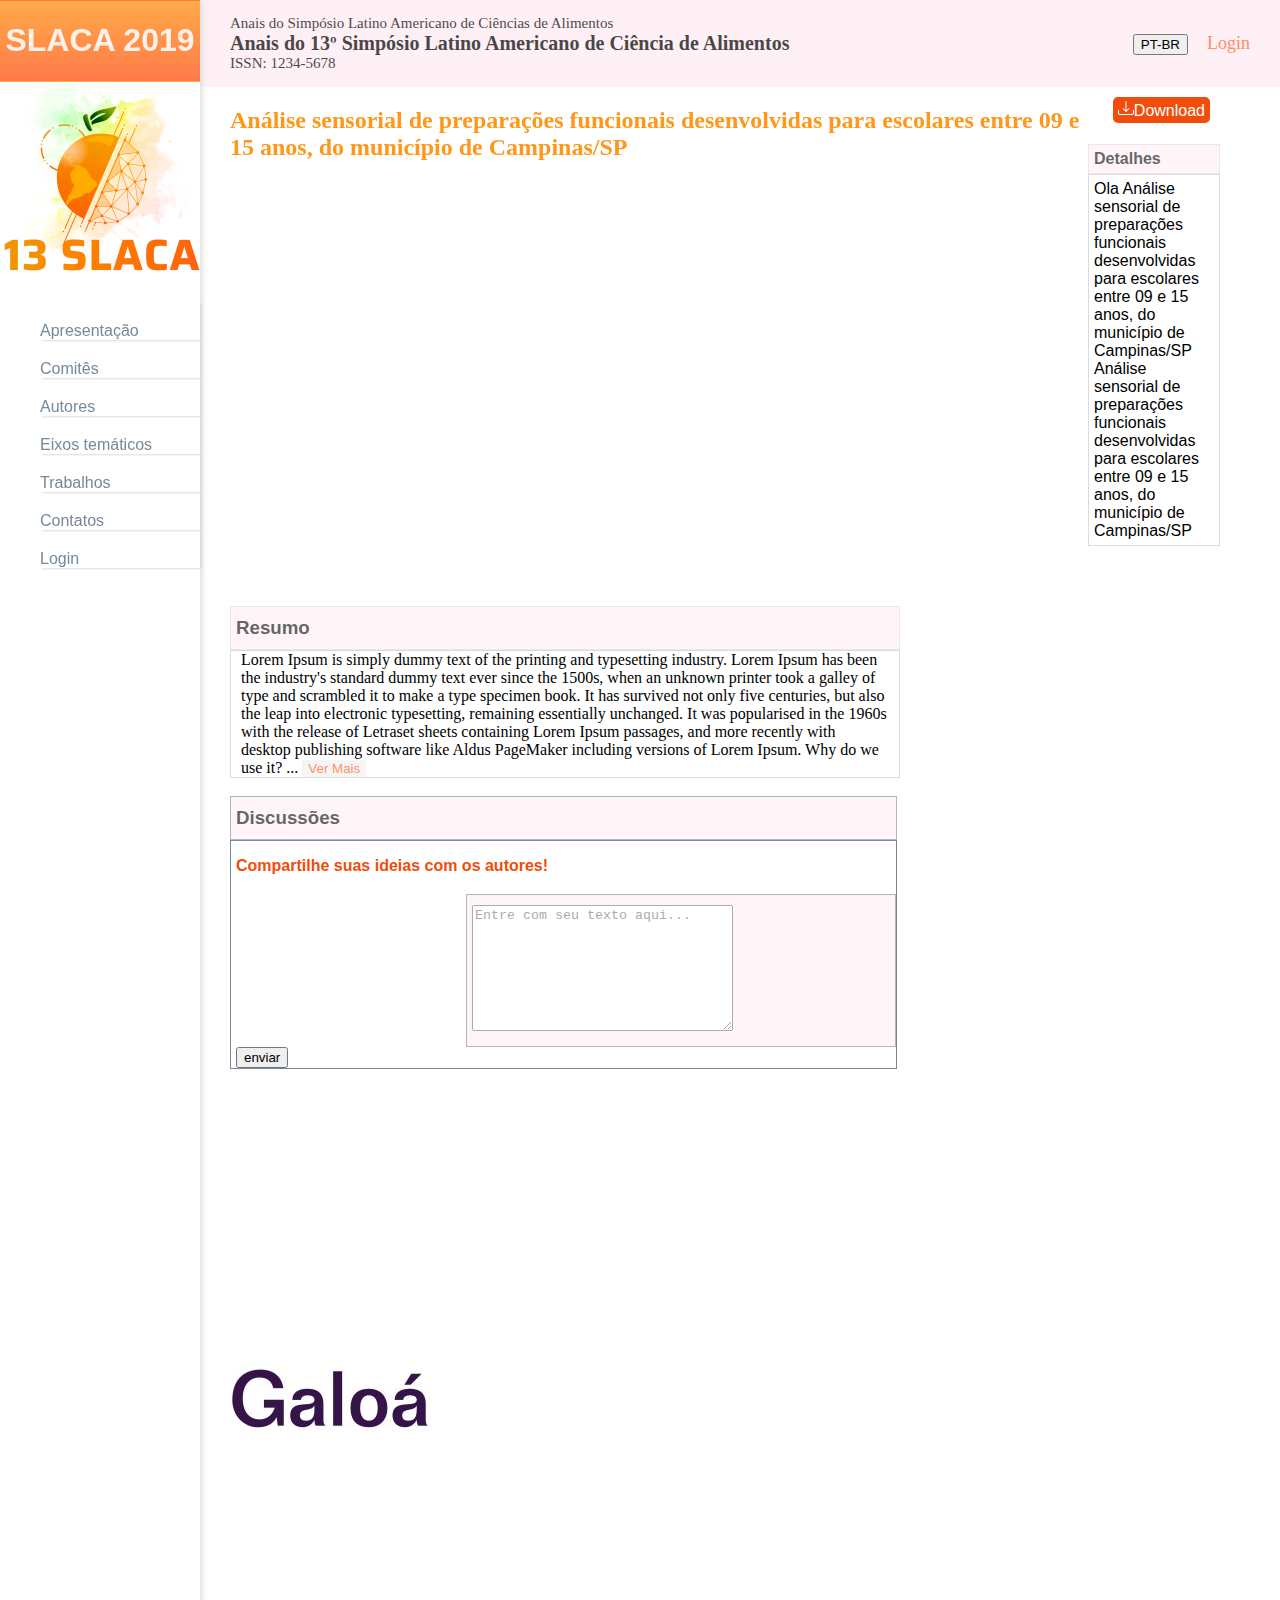
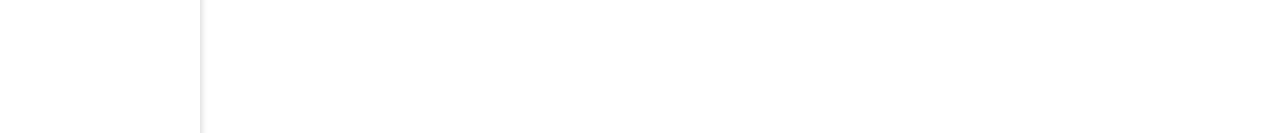
<file: index.html>
<!DOCTYPE html>
<html lang="pt-br">
    <head>
        <meta charset="UTF-8">

        <title>13 SLACA</title>
        <link rel="stylesheet" href="css/style.css"/>
        <script type="text/javascript" src="javascript/style.js"></script>

    </head>
    <body>
        <input id="menu-hamburguer" type="checkbox">
        <label for="menu-hamburguer">
            <div class="menu">
                <span class="hamburguer"></span>
            </div>
        </label>
        <ul class="menu-ham">
            <li><a href="index.html">Apresentação</a></li>
            <li><a href="index.html">Comitês</a></li>
            <li><a href="index.html">Autores</a></li>
            <li><a href="index.html">Eixos temáticos</a></li>
            <li><a href="index.html">Trabalhos</a></li>
            <li><a href="index.html">Contatos</a></li>
            <li><a href="login.html">Login</a></li>
        </ul>    
        

        <aside class="left">
            <header><h1>SLACA 2019</h1></header>
            <center><img src="img/slaca13.png" alt="Imagem 13 SLACA" width="200px" height="200" /></center>
          
            <ul>
                <li><a href="index.html">Apresentação</a></li>
                <li><a href="index.html">Comitês</a></li>
                <li><a href="index.html">Autores</a></li>
                <li><a href="index.html">Eixos temáticos</a></li>
                <li><a href="index.html">Trabalhos</a></li>
                <li><a href="index.html">Contatos</a></li>
                <li><a href="login.html">Login</a></li>
            </ul>    

        </aside>
        
    
        <header class="top">
        
            
            <p>Anais do Simpósio Latino Americano de Ciências de Alimentos<br><b>Anais do 13º Simpósio Latino Americano de Ciência de Alimentos</b><br>ISSN: 1234-5678
            </p>
            
            <aside class="right">
                <button>PT-BR</button>
                <a href="login.html">Login</a>
    
            </aside>
            

            
           

        </header>

        <header class="content">
            <h2>Análise sensorial de preparações funcionais desenvolvidas para 
                escolares entre 09 e 15 anos, do município de Campinas/SP<br><iframe width="600px"  height="400px" 
                src="https://www.youtube.com/embed/7X8II6J-6mU" title="YouTube video player" frameborder="0" 
                allow="accelerometer; autoplay; clipboard-write; encrypted-media; gyroscope; picture-in-picture" allowfullscreen></iframe></h2>

        
            <div class="point">
                <button><svg xmlns="http://www.w3.org/2000/svg" width="16" height="16" fill="currentColor" class="bi bi-download" viewBox="0 0 16 16">
                    <path d="M.5 9.9a.5.5 0 0 1 .5.5v2.5a1 1 0 0 0 1 1h12a1 1 0 0 0 1-1v-2.5a.5.5 0 0 1 1 0v2.5a2 2 0 0 1-2 2H2a2 2 0 0 1-2-2v-2.5a.5.5 0 0 1 .5-.5z"/>
                    <path d="M7.646 11.854a.5.5 0 0 0 .708 0l3-3a.5.5 0 0 0-.708-.708L8.5 10.293V1.5a.5.5 0 0 0-1 0v8.793L5.354 8.146a.5.5 0 1 0-.708.708l3 3z"/>
                </svg>Download</button>

                
                   
                <h4>Detalhes</h4>
                <p>Ola
                    Análise sensorial de preparações funcionais desenvolvidas para escolares entre 09 e 15 anos, do município de Campinas/SP
                    Análise sensorial de preparações funcionais desenvolvidas para escolares entre 09 e 15 anos, do município de Campinas/SP
                    
                </p>
            
               
             </div>

        </header>

        <div class="resume">
            <h3>Resumo</h3>
            <p>
                 Lorem Ipsum is simply dummy text of the printing and typesetting industry. Lorem Ipsum has been the industry's standard dummy text ever since the 1500s, 
                 when an unknown printer took a galley of type and scrambled it to make a type specimen book. It has survived not only five centuries, but also the leap into 
                 electronic typesetting, remaining essentially unchanged. It was popularised in the 1960s with the release of Letraset sheets containing Lorem Ipsum passages, 
                 and more recently with desktop publishing software like Aldus PageMaker including versions of Lorem Ipsum.

                 Why do we use it?
                 <span id="pontos">...</span><span id="mais">
                 

                 It is a long established fact that a reader will be distracted by the readable content of a page when looking at its layout. The point of using Lorem Ipsum is that it has a 
                 more-or-less normal distribution of letters, as opposed to using 'Content here, content here', making it look like readable English. Many desktop publishing
                  packages and web 
                 page editors now use Lorem Ipsum as their default model text, and a search for 'lorem ipsum' will uncover many web sites still in their infancy. 
                 Various versions have evolved 
                 over the years, sometimes by accident, sometimes on purpose (injected humour and the like).

                 Where does it come from?

                 Contrary to popular belief, Lorem Ipsum is not simply random text. It has roots in a piece of classical Latin literature from 45 BC, making it
                  over 2000 years old. Richard McClintock, a Latin professor at Hampden-Sydney College in Virginia, looked up one of the more obscure Latin words, 
                  consectetur, from a Lorem Ipsum passage, and going through the cites of the word in classical literature, discovered the undoubtable source. Lorem
                   Ipsum comes from sections 1.10.32 and 1.10.33 of "de Finibus Bonorum et Malorum" (The Extremes of Good and Evil) by Cicero, written in 45 BC.
                    This book is a treatise on the theory of ethics, very popular during the Renaissance. The first line of Lorem Ipsum,
                    "Lorem ipsum dolor sit amet..", comes from a line in section 1.10.32.
                 The standard chunk of Lorem Ipsum used since the 1500s is reproduced below for those interested. Sections 1.10.32 and 1.10.33
                  from "de Finibus Bonorum et Malorum" by Cicero are also reproduced in their exact original form, accompanied by English versions from the 1914 translation
                   by H. Rackham.
                 Where can I get some?
                 There are many variations of passages of Lorem Ipsum available, but the majority have suffered alteration in some form, by injected humour, 
                 or randomised words which don't look even slightly believable. If you are going to use a passage of Lorem Ipsum, you need to be sure there isn't anything 
                 embarrassing hidden in the middle of text. All the Lorem Ipsum generators on the Internet tend to repeat predefined chunks as necessary, making this the 
                 first true generator on the Internet. It uses a dictionary of over 200 Latin words, combined with a handful of model sentence structures, 
                 to generate Lorem Ipsum which looks reasonable. The generated Lorem Ipsum is therefore always free from repetition, injected humour, or non-characteristic 
                 words etc.
                </span>
                <button onclick="leiaMais()" id="btnLeiaMais">Ver Mais</button>
               
                


            </p>
        </div>

        <div class="discussion">
           
            <h3>Discussões</h3>
                <div class="enter">
                <p><b>Compartilhe suas ideias com os autores!</b></p>            
                
                
               
                <form>
                <h3><textarea type="text" rows="8" cols="30" name="formulario" placeholder="Entre com seu texto aqui..."></textarea></h3>
                <input type="submit" value="enviar" ></input>

                </form>
                
        

                
        </div>


        

    </body>
    <footer>
        <img src="img/galoa.png" alt="Imagem Galoa"/>
    </footer>
</html>
</file>
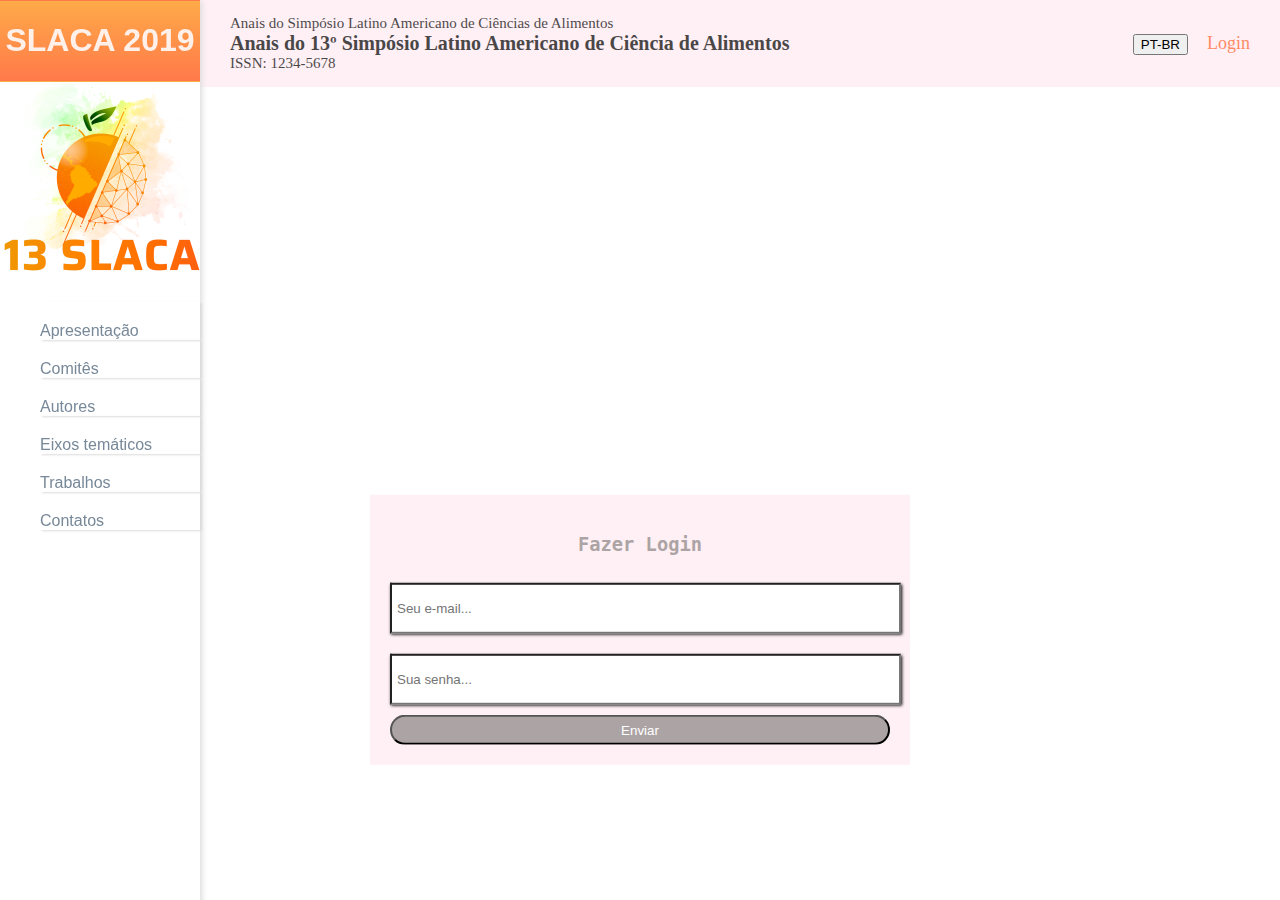
<file: login.html>
<!DOCTYPE html>
<html lang="pt-br">
    <head>
        <meta charset="UTF-8">

        <title>13 SLACA</title>
        <link rel="stylesheet" href="css/style.css"/>
        <script type="text/javascript" src="javascript/style.js"></script>

    </head>
    <style>
        form{
            background-color: #fff0f5;
            max-width: 500px;
            width: 70%;
            padding: 20px;
            position: absolute;
            left: 50%;
            top: 70%;
            transform: translate(-50%,-50%);
        }
        form h3{
            text-align: center;
            color: #aca4a4;
            font-family: monospace, Arial, Helvetica, sans-serif;
        }
        form input[type=text],
        form input[type=password]{
            width: 100%;
            height: 45px;
            box-shadow: 1px 1px 3px;
            padding-left: 5px;
            margin: 10px 0;
        }
        form input[type=submit]{
            width: 100%;
            height: 30px;
            cursor: pointer;
            background: #aca4a4;
            color: white;
            border-radius: 20px;
            transition: 1s;
        }
        form input[type=submit]:hover{
            background: #c9c3c3;
        }
        footer{
            visibility: hidden;
        }
        #menu-hamburguer{
            display: none;
        }
        .menu-ham{
            display: none;
        }
        
        @media screen and (max-width:970px){
    .top {
        visibility: hidden;
    
        
    }
    .menu{
            background: #fff0f5;
            border-radius: 50%;
            width: 60px;
            height: 60px;
            position: relative;
            top: 25px;
            left: 25px;
            transition: .5s ease-in-out;
        }
        .hamburguer{
            position: relative;
            display: block;
            background: black;
            width: 30px;
            height: 2px;
            top: 29px;
            left: 15px;
            transition: .5s ease-in-out;
        }
        .hamburguer:before,
        .hamburguer::after{
            position: absolute;
            background: black;
            content: '';
            display: block;
            width: 100%;
            height: 100%;
            transition: .5s ease-in-out;
        }
        .hamburguer::before{
            top: -10px;
        }
        .hamburguer::after{
            bottom: -10px;
        }
        #menu-hamburguer{
            display: none;
        }
        input:checked ~ .menu-ham{
            opacity: 100%;
            transition: .50s;
        }
        input:checked ~ label .menu{
            box-shadow: 0 0 0 100vw #fff0f5, 0 0 0 10vh #fff0f5;
            transition: .5s ease-in-out;
        
        }
        input:checked ~ label .hamburguer{
            transform: rotate(45deg);
           
        }
        input:checked ~ label .hamburguer:before{
            transform: rotate(90deg);
            top:0;
        }
        input:checked ~ label .hamburguer:after{
            transform: rotate(90deg);
            bottom:0;
        }
        .left ul{
            position: absolute;
        }
        .menu-ham{
            display: block;
            position: absolute;
            list-style: none;
            opacity: 0;
           
           
        }
        
        .menu-ham a{
            text-decoration: none;
            display: block;
            margin-bottom: 10px;
            font-family: monospace, Arial, Helvetica, sans-serif;
            color: #c9c3c3;
            cursor: pointer;
            font-size: 20px;
            transition: .5px
            
        }
        .menu-ham a:hover {
            transition: .5px;
            text-decoration: underline;
            font-size: 18px;
           
        }
    
}
@media screen and (max-width:570px){
    footer{
        visibility: visible;
    }
    .menu{
        visibility: visible;
    }
}


    </style>
    <body>
        <input id="menu-hamburguer" type="checkbox">
        <label for="menu-hamburguer">
            <div class="menu">
                <span class="hamburguer"></span>
            </div>
        </label>
        <ul class="menu-ham">
            <li><a href="index.html">Apresentação</a></li>
            <li><a href="index.html">Comitês</a></li>
            <li><a href="index.html">Autores</a></li>
            <li><a href="index.html">Eixos temáticos</a></li>
            <li><a href="index.html">Trabalhos</a></li>
            <li><a href="index.html">Contatos</a></li>
        </ul>    

        <aside class="left">
            <header><h1>SLACA 2019</h1></header>
            <center><img src="img/slaca13.png" alt="Imagem 13 SLACA" width="200px" height="200" /></center>
            

          
            <ul>
                <li><a href="index.html">Apresentação</a></li>
                <li><a href="index.html">Comitês</a></li>
                <li><a href="index.html">Autores</a></li>
                <li><a href="index.html">Eixos temáticos</a></li>
                <li><a href="index.html">Trabalhos</a></li>
                <li><a href="index.html">Contatos</a></li>
            </ul>
            


        </aside>
        
    
        <header class="top">
           
            <p>Anais do Simpósio Latino Americano de Ciências de Alimentos<br><b>Anais do 13º Simpósio Latino Americano de Ciência de Alimentos</b><br>ISSN: 1234-5678
            </p>
            
            <aside class="right">
                <button>PT-BR</button>
                <a href="login.html">Login</a>
    
            </aside>
        </header>
        <form>
            <h3>Fazer Login</h3>
            <input type="text" name="email" placeholder="Seu e-mail..."/>
            <input type="password" name="senha" placeholder="Sua senha..."/>
            <input type="submit" name="acao" value="Enviar"/>
        </form>

        <header class="content">
    

        </header>

       
    </body>
    <footer>
        <img src="img/galoa.png" alt="Imagem Galoa"/>
    </footer>
</html>
</file>
<file: css/style.css>
body{
    margin: 0;
    padding: auto;
    max-width: 1000x;
    min-width: 320px;
    

}
.menuon{
    display: none;
}
.top {
    background-color: #FFF0F5;
    color: #e0e0e0;
    align-items: center;
    justify-content: space-between;
    display: flex;
}
.top p {
    margin-left: 230px;
    color:	#1C1C1C;
    opacity: 80%;
    font-size: 15px;
}
.top p b{
    font-size: 20px;
}
.top a{
    margin-right: 30px;
    text-decoration: none;
    color: #ff4700;
    opacity: 60%;
    font-size: 18px;
    padding-left: 15px; 
    cursor: pointer;
}
.right button{
    cursor: pointer;
}

.left {
    position: fixed;
    width: 200px;
    padding-right: 0px;
    box-shadow: 2px 1px 6px #DCDCDC;
    height: 2000px;
    
    
}

.left header {
    opacity: 70%;
    background-image: linear-gradient(to top,#ff4700,#FF8C00 );
    margin: auto;
    padding: 0%;
    border:.5px solid;
    border-color: transparent;
}
.left h1 {
    opacity: 90%;
    color: #FFFf;
    padding: 0;
    text-align: center;
    font-family: Arial, Helvetica, sans-serif;
}
.left li {
    list-style: none;
    display: block;
    box-shadow: 2px 1px 2px #DCDCDC;
    padding-right: 0%;
    transition: .5s;
    padding-bottom: 0px;
    padding-top: 20px;
    cursor: pointer;

}
.left li:hover{
    text-decoration: none;
    list-style: none;
    display: block;
    border-bottom:solid #DCDCDC .5px;
    background-color: #FFF0F5;
    padding-top: 20px;
    font-size: 14px;
}
.left a{
    text-decoration: none;
    font-family: Arial, Helvetica, sans-serif;
    color:		#778899; 
}
.content{
    justify-content: space-between;
    display: flex;
    margin-left: 230px;
    max-width: 1000px;
    

}
.content h2{
    color:#FF8C00;
    opacity: 90%;
}

.side{
    align-items: center;
    flex-wrap: wrap;

}
.point{
    display: block;
    align-items: center;
    width: 200px;
    margin-right: 10px;
    max-width: 700px;
    height: 500px;
    
}  

.point h4{
    float: right;
    font-family: Arial, Helvetica, sans-serif;
    border: solid #DCDCDC .2px;
    background-color:#FFF0F5 ;
    padding-top: 10px;
    padding-bottom: 10px;
    padding: 5px;
    margin-bottom: 0px;
    opacity: 60%;
    width: 120px;
    
    
}
.point p{
    float:right;
    font-family: Arial, Helvetica, sans-serif;
    border: solid #DCDCDC .2px;
    margin-top: 0px;
    width: 120px;
    padding: 5px;
    max-height:400px;
    
   
   
   
}
.point button{
    font-family: Arial, Helvetica, sans-serif;
    font-size: 16px;
    float:right;
    margin:10px 10px 0px 0px ;
    color:white;
    background-color: #f04d0c;
    border-radius: 5px ;
    border:none;
    padding: 3px 5px;
    transition: .5s;

}
.point button:hover{
    font-family: Arial, Helvetica, sans-serif;
    font-size: 16.5px;
    cursor: pointer;
}
.resume{
    max-width: 1000px;
    float: center;
}
.resume h3{
    margin-left: 230px;
    font-family: Arial, Helvetica, sans-serif;
    border: solid #DCDCDC .2px;
    background-color:#FFF0F5 ;
    margin-right: 100px;
    padding-top: 10px;
    padding-bottom: 10px;
    padding-left: 5px;
    margin-bottom: 0px;
    opacity: 60%;
}
.resume p{
    padding-left: 10px;
    padding-right: 10px;
    margin-top: 0px;
    margin-left: 230px;
    margin-right: 100px;
    border: solid #DCDCDC .2px;
}
#mais {
    display: none;
}


.resume button{
    color: #ff4700;
    border: none;
    bottom: none;
    text-decoration: none;
    cursor: pointer;
    opacity: 60%;
    
}
.discussion{
    align-items: center;
    
}
.discussion h3{
    margin-left: 230px;
    border: solid #778899 .2px;
    max-width: 660px;
    font-family: Arial, Helvetica, sans-serif;
    opacity: 60%;
    background-color: #FFF0F5;
    margin-bottom: 0%;
    padding: 10px 0px 10px 5px;
    
}
.discussion .enter{
    margin-left: 230px;
    border: #778899 solid .2px;
    max-width: 660px;
    padding-left: 5px;
    font-family: Arial, Helvetica, sans-serif;
    justify-content: center;
    align-items: center;

}
.enter button{
    justify-content: space-between;
    color: white;
    background-color: #f04d0c;
    opacity: 80%;
    cursor: pointer;
    float: center;
   
}
.enter p{
    color: #f04d0c;
}

footer img{
    padding:230px}
    #menu-hamburguer{
        display: none;
    }
    .menu-ham{
        display: none;
    }
@media screen and (max-width:970px){
    .top{
        visibility: hidden;
        display: block;
        
    }
   
    .right{
        max-height: 100px;
        display: none;
    }

  
    .rightside{
        margin: 0;
        align-items: center;
        flex-wrap: wrap;
    }
    .point{
        float:left;
        display: block;
        
    }
    .resume{
        display: block;
        float: left;
    }
    .left{
        visibility: hidden;
    }
    .content{
        margin: 0;
        display: block;
        align-items: center;
        padding-left: 30px;
      
    }
 
    footer img{
        float: right;
    }
    .discussion {
        display: block;
        float: left;
        margin: auto;
      
    }
    .right p{
        margin-left: 0%;
        display: block;
        justify-content: space-between;
        float: left;


    }
    .menu{
        background: #fff0f5;
        border-radius: 50%;
        width: 60px;
        height: 60px;
        position: relative;
        top: 25px;
        left: 25px;
        transition: .5s ease-in-out;
    }
    .hamburguer{
        position: relative;
        display: block;
        background: black;
        width: 30px;
        height: 2px;
        top: 29px;
        left: 15px;
        transition: .5s ease-in-out;
    }
    .hamburguer:before,
    .hamburguer::after{
        position: absolute;
        background: black;
        content: '';
        display: block;
        width: 100%;
        height: 100%;
        transition: .5s ease-in-out;
    }
    .hamburguer::before{
        top: -10px;
    }
    .hamburguer::after{
        bottom: -10px;
    }
    #menu-hamburguer{
        display: none;
    }
    input:checked ~ .menu-ham{
        opacity: 100%;
        transition: .50s;
    }
    input:checked ~ label .menu{
        box-shadow: 0 0 0 100vw #fff0f5, 0 0 0 10vh #fff0f5;
        transition: .5s ease-in-out;
    
    }
    input:checked ~ label .hamburguer{
        transform: rotate(45deg);
       
    }
    input:checked ~ label .hamburguer:before{
        transform: rotate(90deg);
        top:0;
    }
    input:checked ~ label .hamburguer:after{
        transform: rotate(90deg);
        bottom:0;
    }
    .left ul{
        position: absolute;
    }
    .menu-ham{
        display: block;
        position: absolute;
        list-style: none;
        opacity: 0;
       
       
    }
    
    .menu-ham a{
        text-decoration: none;
        display: block;
        margin-bottom: 10px;
        font-family: monospace, Arial, Helvetica, sans-serif;
        color: #c9c3c3;
        cursor: pointer;
        font-size: 20px;
        transition: .5px
        
    }
    .menu-ham a:hover {
        transition: .5s;
        text-decoration: underline;
        font-size: 18px;
       
    }
    input:checked ~ .content{
        display: none;
        transition: 10s;
    }
    input:checked ~ .point{
        display: none;
        transition: 10s;
    }
    input:checked ~ .resume{
        display: none;
        transition: 10s;
    }
    input:checked ~ .discussion{
        display: none;
        transition: 10s;
    }


.discussion {
    max-width: 525px;
    float: right;
}
.enter h3{
    max-width: 225px;
}


.enter form{
    max-width: 50px;
    float: right;
    margin-right: 450px;
    column-span: 30;
    
    
}
#form{
    display: flex;
}
}

@media(max-width:670px){
    iframe{
        width: 450px;
        height: 300px;

    }
    .resume{
        float:left;

    }
}
</file>
